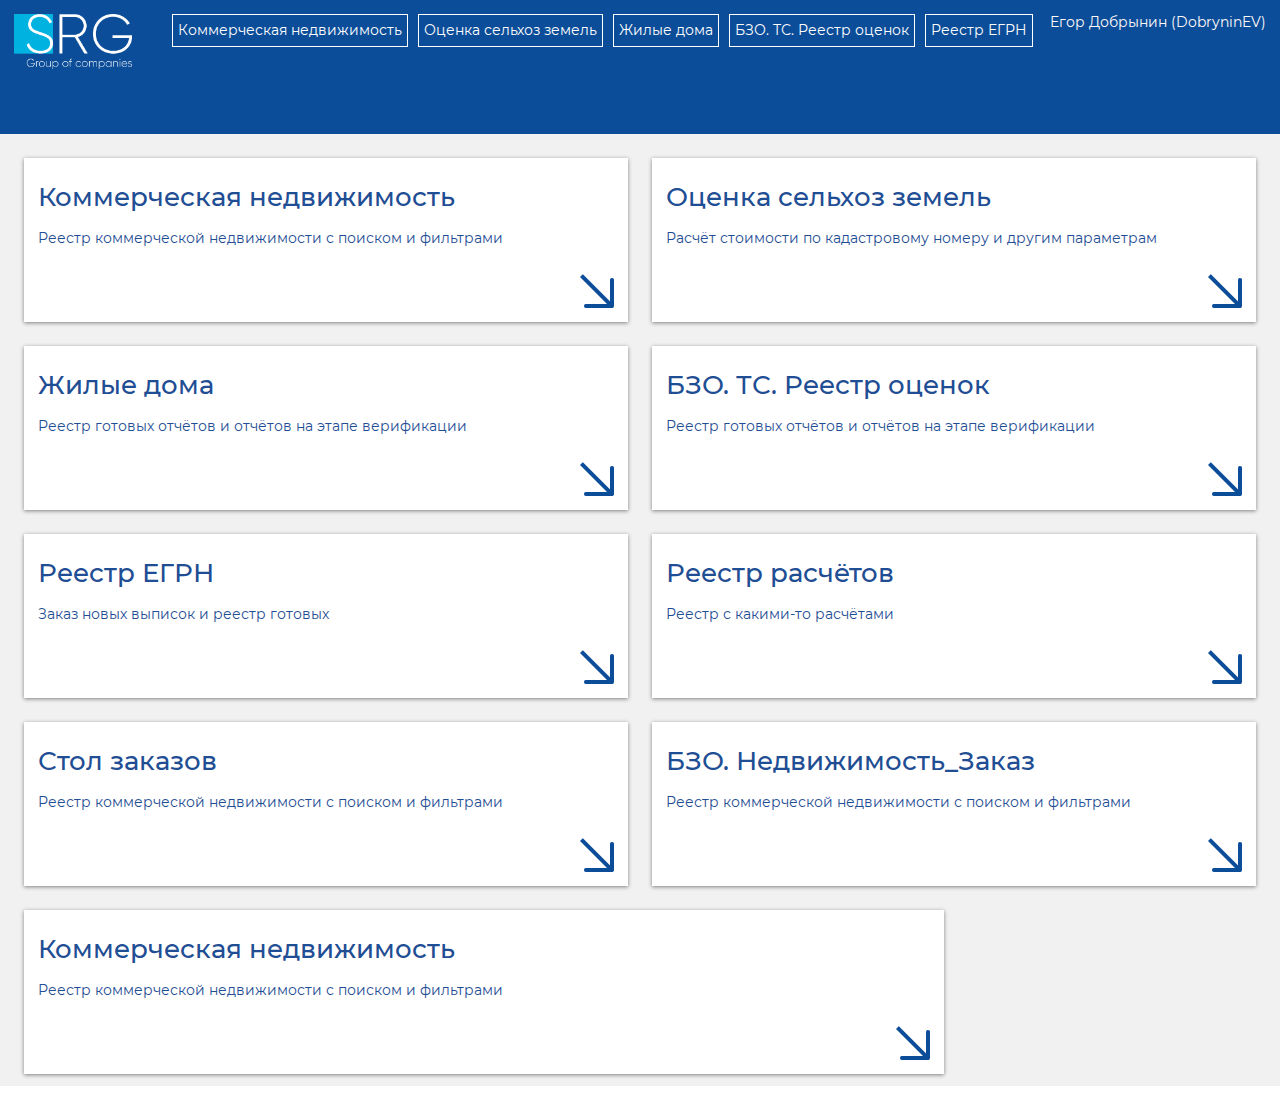
<file: index.html>
<!DOCTYPE html>
<html lang="ru">
<head>
  <meta charset="UTF-8">
  <meta name="viewport" content="width=device-width, initial-scale=1.0">
  <title>Крона</title>
  <link rel="stylesheet" href="./vendor/normalize.css">
  <link rel="stylesheet" href="./styles/index.css">
</head>
<body>
  <div class="page">
    <header class="header">
      <div class="header__wrapper">
        <img src="./images/logo-srg.png" alt="SRG Logo" class="header__logo">

        <ul class="menu__items">
          <li class="menu__item-link">Коммерческая недвижимость</li>
          <li class="menu__item-link">Оценка сельхоз земель</li>
          <li class="menu__item-link">Жилые дома</li>
          <li class="menu__item-link">БЗО. ТС. Реестр оценок</li>
          <li class="menu__item-link">Реестр ЕГРН</li>
          <!-- <li class="menu__item-link">БЗО.ТС.Заказ оценки(Версия 2.0)</li> -->
        </ul>

      </div>
      
      <div class="header__username">Егор Добрынин (DobryninEV)</div>
      
    </header>

    <main class="content">


      <section class="welcome">

        <ul class="cards">
          <li class="cards__item">
            <h3 class="cards__title">Коммерческая недвижимость</h3>
            <p class="cards__description">Реестр коммерческой недвижимости с поиском и фильтрами</p>
            <a href="#" class="cards__link"></a>
          </li>
          <li class="cards__item">
            <h3 class="cards__title">Оценка сельхоз земель</h3>
            <p class="cards__description">Расчёт стоимости по кадастровому номеру и другим параметрам</p>
            <a href="#" class="cards__link"></a>
          </li>
          <li class="cards__item">
            <h3 class="cards__title">Жилые дома</h3>
            <p class="cards__description">Реестр готовых отчётов и отчётов на этапе верификации</p>
            <a href="#" class="cards__link"></a>
          </li>
          <li class="cards__item">
            <h3 class="cards__title">БЗО. ТС. Реестр оценок</h3>
            <p class="cards__description">Реестр готовых отчётов и отчётов на этапе верификации</p>
            <a href="#" class="cards__link"></a>
          </li>
          <li class="cards__item">
            <h3 class="cards__title">Реестр ЕГРН</h3>
            <p class="cards__description">Заказ новых выписок и реестр готовых</p>
            <a href="#" class="cards__link"></a>
          </li>
          <li class="cards__item">
            <h3 class="cards__title">Реестр расчётов</h3>
            <p class="cards__description">Реестр с какими-то расчётами</p>
            <a href="#" class="cards__link"></a>
          </li>
          <li class="cards__item">
            <h3 class="cards__title">Стол заказов</h3>
            <p class="cards__description">Реестр коммерческой недвижимости с поиском и фильтрами</p>
            <a href="#" class="cards__link"></a>
          </li>
          <li class="cards__item">
            <h3 class="cards__title">БЗО. Недвижимость_Заказ</h3>
            <p class="cards__description">Реестр коммерческой недвижимости с поиском и фильтрами</p>
            <a href="#" class="cards__link"></a>
          </li>
          <li class="cards__item">
            <h3 class="cards__title">Коммерческая недвижимость</h3>
            <p class="cards__description">Реестр коммерческой недвижимости с поиском и фильтрами</p>
            <a href="#" class="cards__link"></a>
          </li>



        </ul>
      </section>

    

    </main>
    <footer class="footer">
      
    </footer>     
  </div>
</body>
</html>
</file>
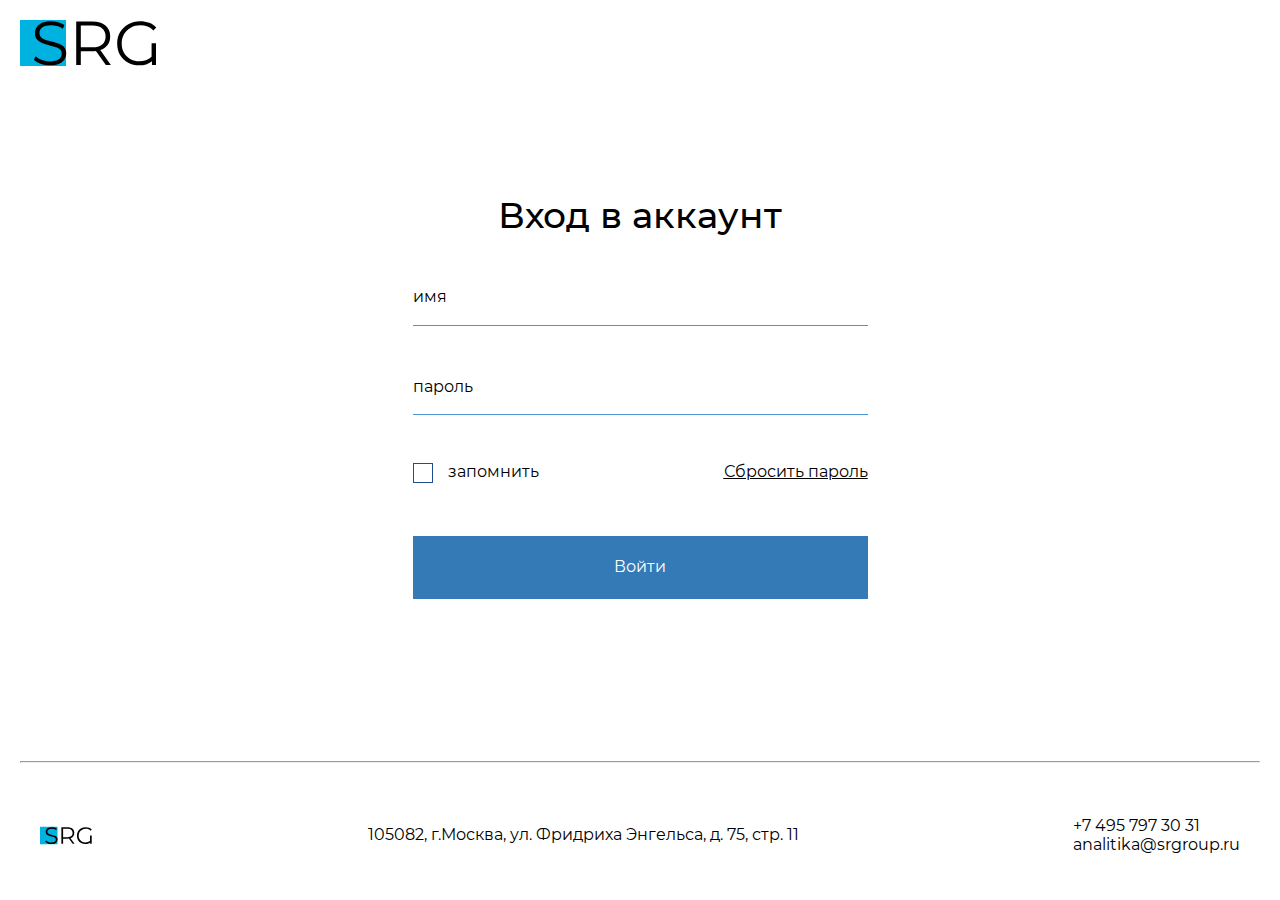
<file: auth.html>
<!DOCTYPE html>
<html lang="ru">
<head>
  <meta charset="UTF-8">
  <meta name="viewport" content="width=device-width, initial-scale=1.0">
  <title>Крона</title>
  <link rel="stylesheet" href="./vendor/normalize.css">
  <link rel="stylesheet" href="./styles/auth.css">
</head>
<body>
  <div class="page">
    <header class="header">
      
        <img class="header__logo" src="./images/logo.svg" alt="SRG Logo">

    </header>

    <main class="content">


      <section class="form">
        <h1 class="form__title">Вход в аккаунт</h1>

        <input name="name" class="form__input" type="text" placeholder="..." value="имя" required="" autocomplete="off">
        <input name="password" class="form__input" type="text" placeholder="..." value="пароль" required="" autocomplete="off">
      
        <div class="form__wrapper">

          <div class="form__container">
              <input name="remember" class="form__checkbox" type="checkbox" value="no" id="checkbox_1">
              <label class="form__remember" for="checkbox_1">запомнить</label>
          </div>

          
          <label class="form__reset"><a href="#">Сбросить пароль</a></label>
       </div>

        <button type="submit" class="form__button">Войти</button>



      </section>

    

    </main>
    <footer class="footer">
      <hr>
      <div class="footer__wrapper">
      <img class="footer__logo" src="./images/logo.svg" alt="SRG Logo">
      <p class="footer__address">105082, г.Москва, ул. Фридриха Энгельса, д. 75, стр. 11</p>
      <p class="footer__contacts">+7 495 797 30 31<br>analitika@srgroup.ru</p>
      </div>
    </footer>     
  </div>
</body>
</html>
</file>
<file: styles/index.css>
@import url(../vendor/normalize.css);
@import url(../vendor/fonts/Montserrat/fonts.css);

.page {
    /* min-width: 800px; */
    /* max-width: 1920px; */
    margin: 0 auto;
    font-family: 'Montserrat', 'Verdana', sans-serif;
    background-color: #f1f1f1;
  }


.header {
    max-width: 1920px;
    min-height: 120px;
    max-height: 756px;
    display: flex;
    align-items: flex-start;
    justify-content: space-between; 
    position: relative;
    background-color: #0c4d99;
    padding-top: 14px;      
  }

  .header__wrapper {
      display: flex;
      justify-content: flex-start;
      align-items: flex-start;
    
  }

  .header__logo {
    width: 118px;
    height: 55px;
    padding-left: 14px;
  }

  .menu__items {
    margin: 0;
    line-height: 25px;
    font-size: 14px;
    font-weight: normal;
    list-style-type: none;
    display: flex;
    flex-wrap: wrap;
    align-items: flex-start;
  }

  .menu__item-link {
    border: #fff 1px solid;
    color: white;
    text-decoration: none;
    padding: 3px 5px;
    margin-right: 10px;
    margin-bottom: 14px;
  }
  
  .menu__item-link:hover {
    background-color: white;  
    color: #0c4d99;
    transition: 0.2s ease;
  }

  .header__username {
      padding: 0;
      margin-right: 14px;
      color: snow;
      font-size: 14px;
  }

  .content {
      min-height: 700px;
  }

  .welcome {
    text-align: center;
    margin: 12px 12px;
  }
  
  .cards {
    list-style: none;
    display: flex;
    
    align-items: flex-start;
    text-align: left;
    flex-wrap: wrap;
    width: 100%;
    justify-content: flex-start;
    position: relative;
    margin: 0;
    padding: 0;
  }
  
  .cards__item {
    margin: 0;
    height: 164px;
    background-color: #fff;
    background-image: url(../images/krona_arrow.png);
    background-position: right 14px bottom 14px;
    background-size: inherit;
    background-repeat: no-repeat;
    margin: 12px;
    padding: 25px 14px 14px 14px;
    box-sizing: border-box;
    position: relative;
    flex-grow: 1;
    flex-shrink: 0;
    flex-basis: 420px;
    box-shadow: 0px 1px 4px 0px gray;
    transition: transform 0.2s ease 0s, box-shadow 0.2s 0s;
    max-width: 920px;
   }

   .cards__item:hover {
    box-shadow: 0 4px 10px 0 rgba(0,0,0,0.16);
    transform: translateY(-2px);
    transition: .2s ease-in-out;
   }

  .cards__title {
    margin: 0;
    padding: 0;
    line-height: 1.15;
    font-size: 26px;
    font-weight: 500;
    color: #1f4e94;
  }

  .cards__description {
    font-size: 14px;
    line-height: 22px;
    font-weight: normal;
    margin: 14px 0 0 0;
    color: #1f4e94;
  }

  .cards__link {
    display: block;
    position: absolute;
    top: 0;
    left: 0;
    width: 100%;
    height: 100%;
}



@media screen and (max-width: 620px) {
    

       
       .menu__items {
        line-height: 20px;
        font-size: 12px;

      }
      .menu__item-link {
        margin-bottom: 10px;
      }
      .cards {
        margin-top: 0;
      }
      .header__username {
        font-size: 10px;
    }
    .cards__title {
        font-size: 24px;
  
      }
      .content {
        padding-top: 0;
    }
}

@media screen and (max-width: 440px) {
  
  .welcome {
    
    margin: 0;
  }

  .content {
    margin: 0;
    padding: 0;
}
  
  .cards__item {
    flex-grow: 1;
    flex-shrink: 0;
    flex-basis: 360px;
    
  }
     
     .menu__items {
      line-height: 20px;
      font-size: 12px;
      padding-left: 20px;
    }
    .menu__item-link {
      margin-bottom: 10px;
    }
    .cards {
      margin-top: 5px;
    }
    .header__username {
      font-size: 10px;
  }
  .cards__title {
      font-size: 24px;

    }
    .content {
      padding: 10px;
  }
}

@media screen and (max-width: 375px) {
  

  .cards__item {
    flex-grow: 1;
    flex-shrink: 0;
    flex-basis: 340px;
    
  }
}
</file>
<file: styles/auth.css>
@import url(../vendor/normalize.css);
@import url(../vendor/fonts/Montserrat/fonts.css);

.page {
    max-width: 1920px;
    font-family: 'Montserrat', 'Verdana', sans-serif;
    background-color: #fff;
    display: flex;
    min-height: 100vh;
    flex-direction: column;
  }

  a:link {
    color: #000; 
     
  }
  a:visited {
    color: #000;
  }
  a:hover {
    color: rgba(0, 178, 224, 1); 
    
    
  }
  /* a:active {
    color: #497DDD; 
    border-bottom: 1px dashed;
  } */


.header {
    padding: 20px;  
  }



  .header__logo {
    width: 142px;
    height: 46px;
   
  }

  .content {
    flex: 1;
    
    display: flex;
 
    justify-content: center;  
    align-items: center;
    /* overflow: auto;    */
  
    
  }


.form {
  width: 455px;
  text-align: center;

}

.form__title {
  font-size: 36px;
  font-weight: 500;
  margin: 0;
}

.form__input {
  margin-top: 160px;
  width: 100%;
  padding: 0 0 18px;
  display: block;
  font-size: 16px;
  font-weight: 400;
  margin-top: 52px;
  border: 0; 
  border-bottom: 1px solid #4d96d6; 
  border-radius: 0;
}  

.form__input:hover {
    border-bottom: 1px solid #1F4E94; 
    transition: .2s ease-in-out;
} 
.form__input:focus {
  border-bottom: 1px solid #1F4E94; 

} 

.form__input:focus {
  outline: none;
   
}

.form__wrapper {
  display: flex;
  justify-content: space-between;
  margin-top: 48px;
 
}

.form__remember {
  font-size: 16px;
  font-weight: 400;
  padding-left: 35px;
  cursor: pointer;
 }

 /* .form__remember::after:hover {
  border: 2px solid #00B2E0;
  
 } */

 .form__remember::before {
   content: "";
   display: block;
   width: 18px;
   height: 18px;
   border: 1px solid #1F4E94;
   background-color: #fff;
   position: absolute;
   top: 0;
   left: 0;
   z-index: 1;
   
 }

 .form__remember::after {
   content: "";
   display: block;
   width: 18px;
   height: 18px;
   background: url("../images/checkbox_galka.svg") no-repeat;
   background-size: 15px 15px;
   /* background-position: center; */
   position: absolute;
   top: 2px;
   left: 3px;
   z-index: 2;
  opacity: 0;
  pointer-events: none;
 }

.form__container {
  position: relative;
}

.form__checkbox {
  opacity: 0;
  position: absolute;
  z-index: 5;
}

/* Тут можно установить цвет фона чекбокса */
/* .form__checkbox:checked + .form__remember::before{
  background-color: rgb(214, 255, 206);
} */

.form__checkbox:checked + .form__remember::after{
  opacity: 1;
}


.form__reset {
  font-size: 16px;
  font-weight: 400;
  text-decoration: underline;
  display: block;
}

.form__button {
  background-color: #337AB7;
  color: #fff;
  width: 100%;
  height: 63px;
  margin-top: 54px;
  border: 0;
  font-size: 16px;
  line-height: 1.2;
  transition: .2s all ease;

}
.form__button:hover {  
  background-color: #1F4E94;
}

.form__button:active {  
  background-color: #0E3A7C;

}

.footer {
  padding: 0 20px;
  text-align: center;
  margin-top: 50px;
}

.footer__wrapper {
  display: flex;
  justify-content: space-between;
  align-items: center;
  padding: 30px 20px;
}

.footer__logo {
  width: 54px;
  height: 19px;
}

.footer__address {
  font-size: 16px;
  font-weight: 400;
}

.footer__contacts {
  font-size: 16px;
  font-weight: 400;
  text-align: left;
}



@media screen and (max-width: 620px) {
  .footer__wrapper {
flex-direction: column;
  }
  .footer__logo {
   margin-bottom: 16px;
  }
      
}

@media screen and (max-width: 440px) {
  .header__logo {
    width: 102px;
    height: 33px;
   
  }
  .form__title {
    font-size: 30px;
   }
   .form {
    width: 400px;
  }

  .footer__address {
    font-size: 14px;
  }
  
  .footer__contacts {
    font-size: 14px;
  }
  
}

@media screen and (max-width: 375px) {
  .form__title {
    font-size: 24px;
   }
   .form {
    width: 345px;
  }

    .footer__address {
    font-size: 12px;
  }
  
  .footer__contacts {
    font-size: 12px;
  }

  .form__input {

    font-size: 14px;
 
  }  

}
</file>
